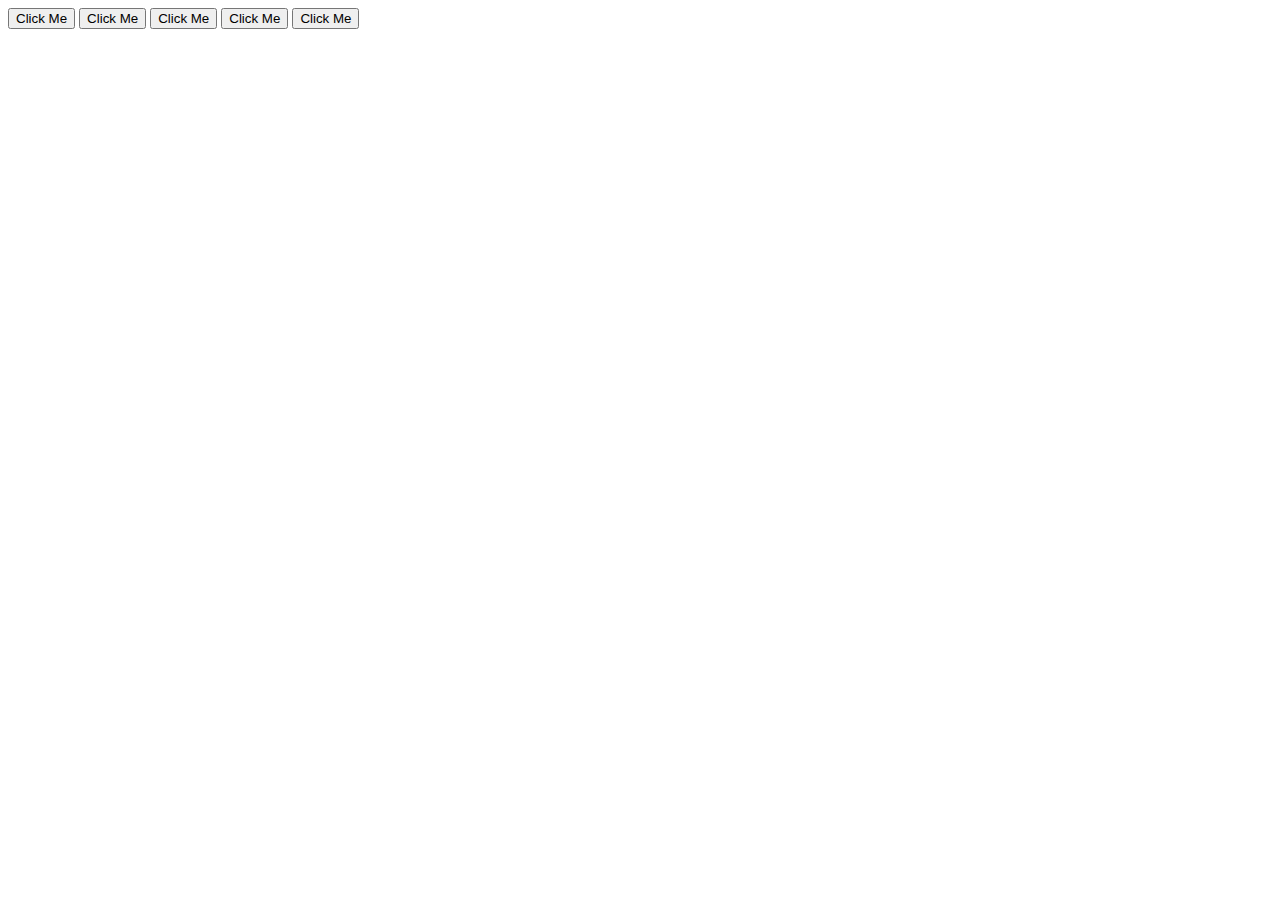
<file: js/index.html>
<!DOCTYPE html>
<html lang="en">
  <head>
    <meta charset="UTF-8" />
    <meta http-equiv="X-UA-Compatible" content="IE=edge" />
    <meta name="viewport" content="width=device-width, initial-scale=1.0" />
    <title>Javascript</title>

    <style>
      /* p {
        font-family: "helvetica neue", helvetica, sans-serif;
        letter-spacing: 1px;
        text-transform: uppercase;
        text-align: center;
        border: 2px solid rgba(0, 0, 200, 0.6);
        background: rgba(0, 0, 200, 0.3);
        color: rgba(0, 0, 200, 0.6);
        box-shadow: 1px 1px 2px rgba(0, 0, 200, 0.4);
        border-radius: 10px;
        padding: 3px 10px;
        display: inline-block;
        cursor: pointer;
      } */
    </style>
  </head>
  <body>
    <!-- <p>Player 1: Chris</p>
    <hr />
    <br /> -->

    <button>Click Me</button>
    <button>Click Me</button>
    <button>Click Me</button>
    <button>Click Me</button>
    <button>Click Me</button>

    <script>
        //For the Player 1
    //   const para = document.querySelector("p");

    //   para.addEventListener("click", updateName);

    //   function updateName() {
    //     const name = prompt("Enter a new Alias");
    //     para.textContent = `Player 1: ${name}`;
    //   }

      // For the button
      document.addEventListener("DOMContentLoaded", () => {
        function createParagraph() {
          const para = document.createElement("p");
          para.textContent = "Ugoeze Brian";
          document.body.appendChild(para);
        }

        const buttons = document.querySelectorAll("button");

        for (const button of buttons) {
          button.addEventListener("click", createParagraph);
        }
      });
    </script>
  </body>
</html>
</file>
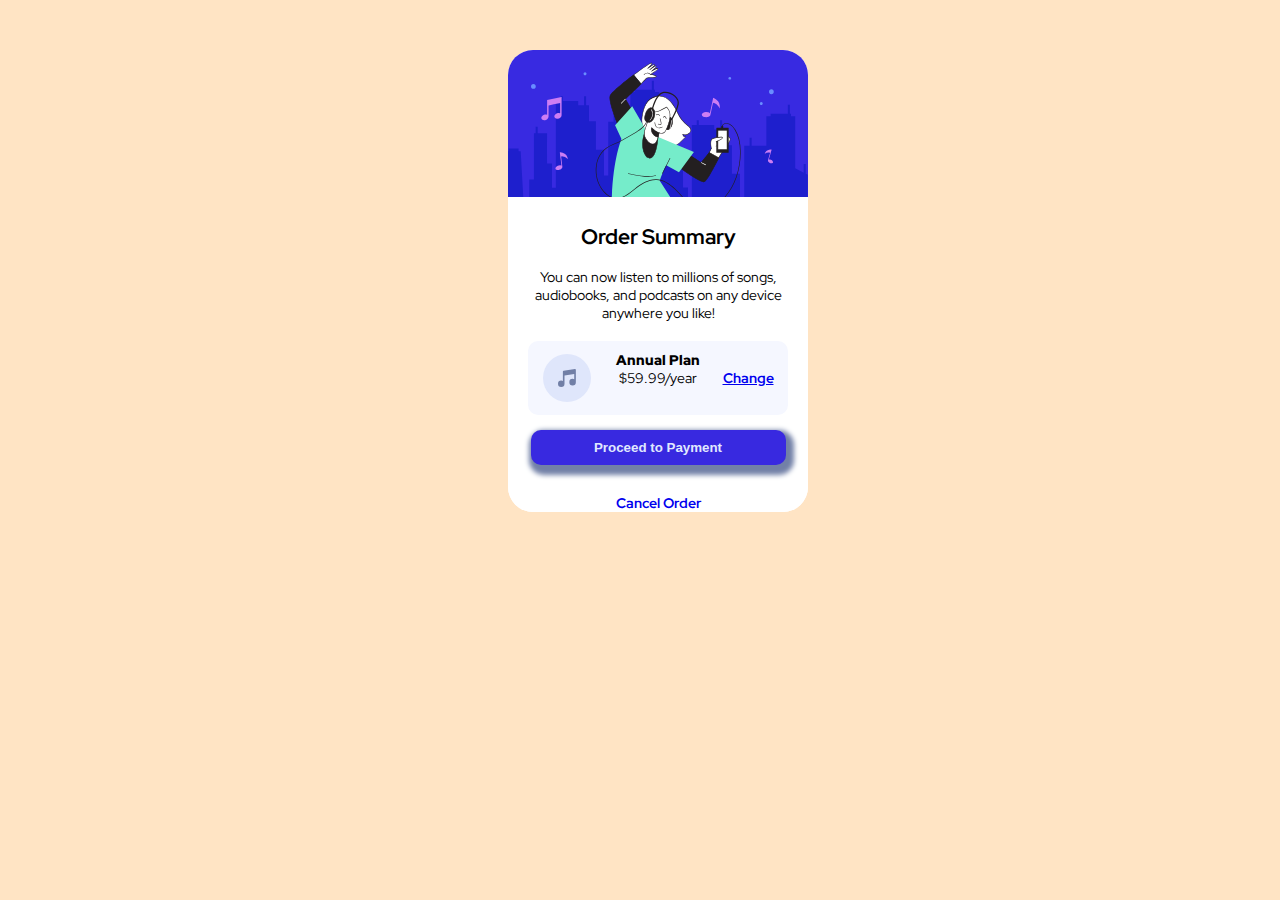
<file: frontend.html>
<!DOCTYPE html>
<html lang="en">
<head>
    <meta charset="UTF-8">
    <meta http-equiv="X-UA-Compatible" content="IE=edge">
    <meta name="viewport" content="width=device-width, initial-scale=1.0">
    <title>Summary Order Page</title>
    <link rel="icon" type="image/png" sizes="32x32" href="./images/favicon-32x32.png"/>
    <link rel="stylesheet" href="css/sheet.css" />
    <link rel="preconnect" href="https://fonts.googleapis.com">
    <link rel="preconnect" href="https://fonts.gstatic.com" crossorigin>
    <link href="https://fonts.googleapis.com/css2?family=Red+Hat+Display:wght@300&display=swap" rel="stylesheet">
</head>
<body>
    
    <main>

        <div class="container">
            
            <img class="top" src="images/illustration-hero.svg" alt="">
            

            <div  class="content-wrapper">
                <div class="order-summary"><h2>Order Summary</h2>
                    <p>You can now listen to millions of songs, audiobooks, and podcasts on any device anywhere you like!</p>
                </div>

                <div class="sub-content">
                    
                    <div class="mini-content">
                        
                        <img class="music" src="images/icon-music.svg" alt="">                        
                        
                        <strong><span><b>Annual Plan</b></span></strong><br>
                        <span>$59.99/year</span>
                        <br>
                        
                        <strong><a class="change" style="text-decoration: underline;" href="#">Change</a></strong>
                    
                    </div>
                </div>    
                <div class="payment">
                    <button type="submit"><a href="#">Proceed to Payment</a></button>
                    <strong><p class="cancel"><a href="#">Cancel Order</a></p></strong>
                </div>
            </div>
            
        </div>
    </main>
</body>
</html>
</file>
<file: css/sheet.css>
body{
    background-color: bisque;
    background-repeat: no-repeat;
    font-family: "Red Hat Display";
    font-size: 14px;   
    
}

a{
    text-decoration: none;
}

.container{
    width: 300px;
    text-align: center;
    height: 50%;
    margin: 50px 500px;
    background-color: white;
    border-radius: 25px 25px 25px 25px;
              
}

.top{
    width: 100%;
    border-radius: 25px 25px 0 0;
    
}

.content-wrapper{
    width: 100%;
    text-align: center;
    background-color: white;
    border-radius: 0 0 25px 25px;
    margin: auto;
            
}

.order-summary{
    padding: 5px;
    margin: auto;
            
}

.sub-content{
    background-color: hsl(225, 100%, 98%);
    padding: 10px 10px;
    width: 80%;
    margin: auto;
    border-radius: 10px;
    
}

.mini-content{
    width: 100%;
    margin: auto;
    position: relative;
    
}

.music{
    position: absolute;
    bottom: 5%;
    left: 2%;
       
}

span{
    text-align: center;
    width: 100%;
    margin: auto;
}

.change{
    position: relative;
    bottom: 18px;
    right: -90px;
}



.payment{
    width: 100%;
    margin: inherit;

}

button{
    text-align: center;
    width: 85%;
    background-color: hsl(245, 75%, 52%);
    border: none;
    padding: 10px 50px;
    border-radius: 10px;
    box-shadow: 3px 5px 5px 5px hsl(224, 23%, 55%);
    margin: 15px;
        
}

button > a{
    text-align: center;
    color: hsl(225, 100%, 94%);
    text-decoration: none;
    font-weight: bolder;
    
}

/* .cancel{
    margin-bottom: 50px;
} */


a:hover{
    color: hsl(223, 47%, 23%);
}
</file>
